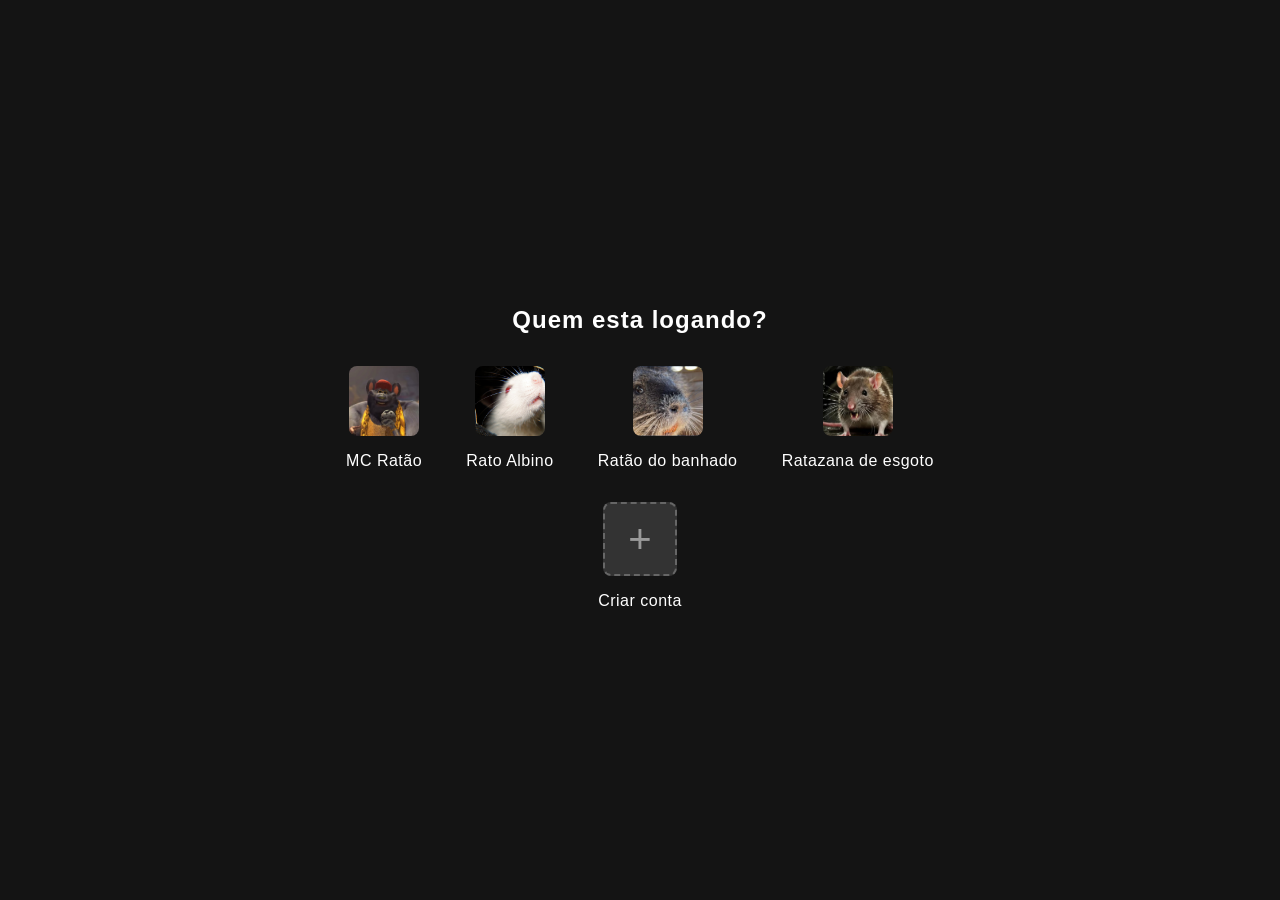
<file: index.html>
<!DOCTYPE html>
<html lang="pt-br">
<head>
    <meta charset="UTF-8">
    <meta name="viewport" content="width=device-width, initial-scale=1.0">
    <title>VendraX</title>
    <link rel="stylesheet" href="src/styles/style.css">
</head>
<body>
    <main>
        <h1>Quem esta logando?</h1>
        <section aria-label="Perfis disponíveis">
            <nav class="profiles">
                <ul>
                    <li>
                        <a href="src/pages/login.html?image=src/assets/images/perfil-1.jpg&name=MC%20Ratão" class="profile">
                            <figure>
                                <img src="src/assets/images/perfil-1.jpg" alt="Perfil do usuário MC Ratão com estilo personalizado">
                                <figcaption>MC Ratão</figcaption>
                            </figure>
                        </a>
                    </li>
                    <li>
                        <a href="src/pages/login.html?image=src/assets/images/perfil-2.jpg&name=Rato%20Albino" class="profile">
                            <figure>
                                <img src="src/assets/images/perfil-2.jpg" alt="Perfil do usuário Rato Albino">
                                <figcaption>Rato Albino</figcaption>
                            </figure>
                        </a>
                    </li>
                    <li>
                        <a href="src/pages/login.html?image=src/assets/images/perfil-3.jpg&name=Ratão%20do%20banhado" class="profile">
                            <figure>
                                <img src="src/assets/images/perfil-3.jpg" alt="Perfil do usuário Ratão do banhado">
                                <figcaption>Ratão do banhado</figcaption>
                            </figure>
                        </a>
                    </li>
                    <li>
                        <a href="src/pages/login.html?image=src/assets/images/perfil-4.jpg&name=Ratazana%20de%20esgoto" class="profile">
                            <figure>
                                <img src="src/assets/images/perfil-4.jpg" alt="Perfil do usuário Ratazana de esgoto">
                                <figcaption>Ratazana de esgoto</figcaption>
                            </figure>
                        </a>
                    </li>
                    <li>
                        <a href="#" class="profile add-profile">
                            <figure>
                                <div class="add-icon">+</div>
                                <figcaption>Criar conta</figcaption>
                            </figure>
                        </a>
                    </li>
                </ul>
            </nav>
        </section>
    </main>
</body>
</html>
</file>
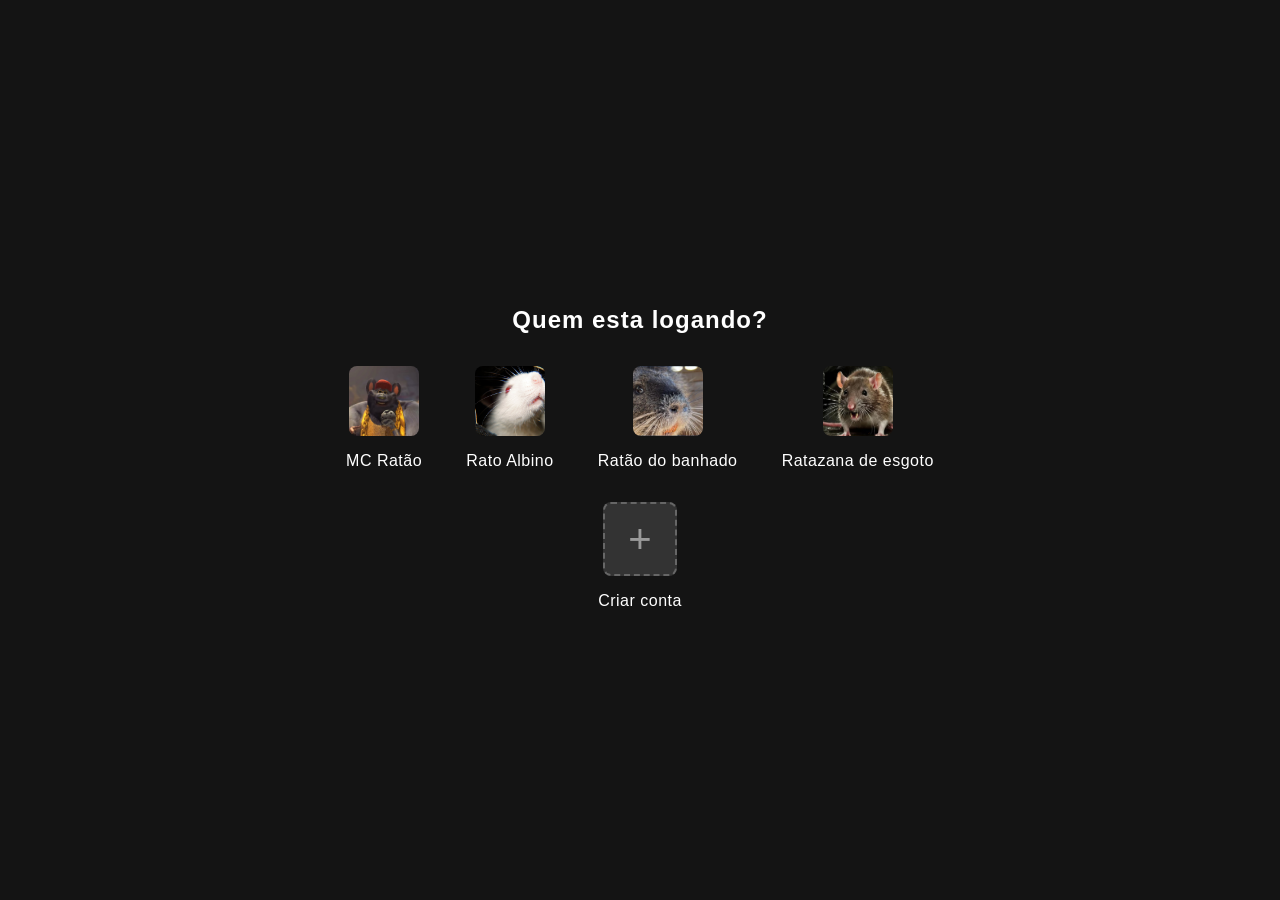
<file: public/index.html>
<!DOCTYPE html>
<html lang="pt-br">
<head>
    <meta charset="UTF-8">
    <meta name="viewport" content="width=device-width, initial-scale=1.0">
    <title>VendraX - Redirecionamento</title>
    <script>
        // Redirecionar para a página principal
        window.location.href = '../src/pages/index.html';
    </script>
</head>
<body>
    <p>Redirecionando para VendraX...</p>
    <p>Se não for redirecionado automaticamente, <a href="../src/pages/index.html">clique aqui</a>.</p>
</body>
</html>
</file>
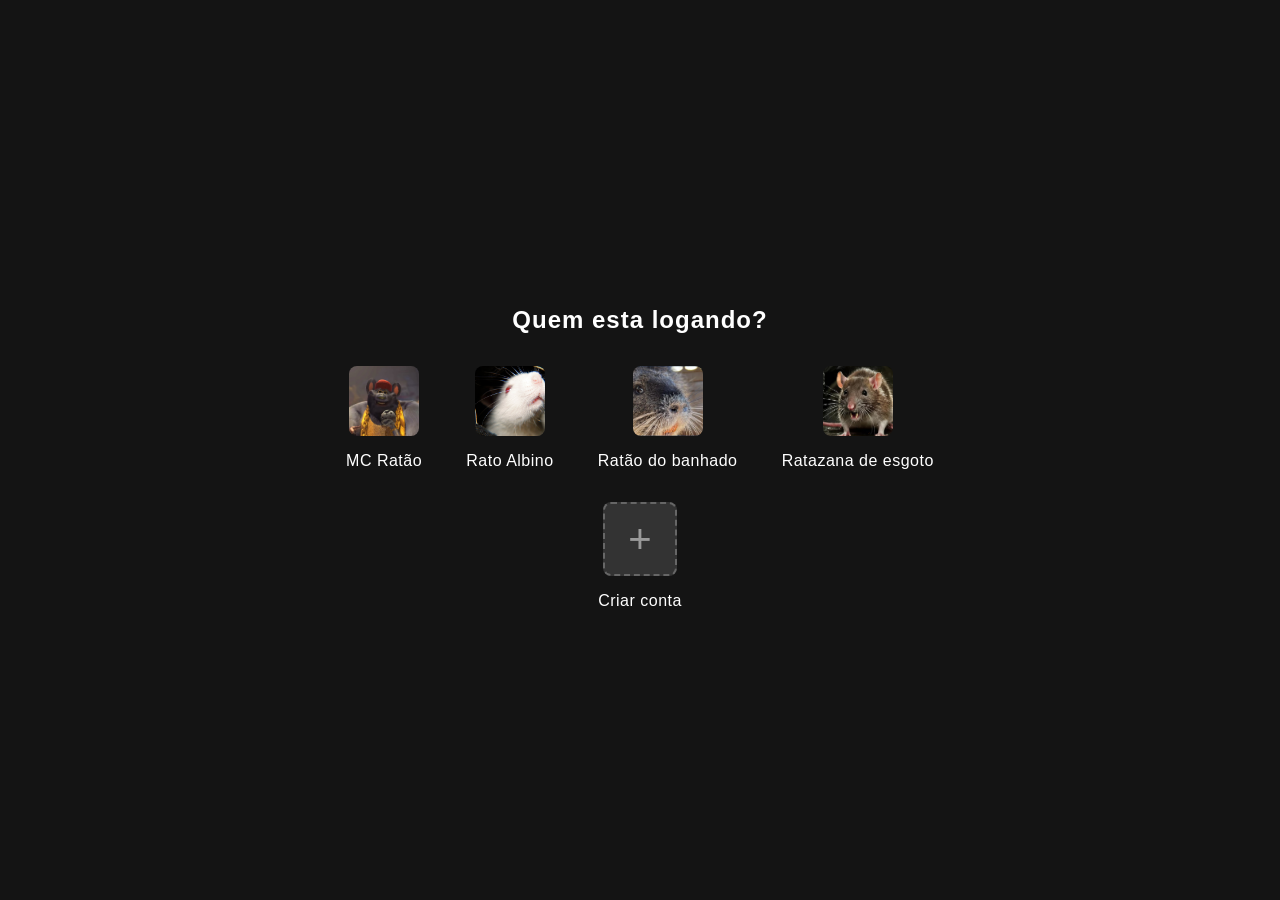
<file: src/pages/index.html>
<!DOCTYPE html>
<html lang="pt-br">
<head>
    <meta charset="UTF-8">
    <meta name="viewport" content="width=device-width, initial-scale=1.0">
    <title>VendraX</title>
    <link rel="stylesheet" href="../styles/style.css">
</head>
<body>
    <main>
        <h1>Quem esta logando?</h1>
        <section aria-label="Perfis disponíveis">
            <nav class="profiles">
                <ul>
                    <li>
                        <a href="login.html?image=../assets/images/perfil-1.jpg&name=MC%20Ratão" class="profile">
                            <figure>
                                <img src="../assets/images/perfil-1.jpg" alt="Perfil do usuário MC Ratão com estilo personalizado">
                                <figcaption>MC Ratão</figcaption>
                            </figure>
                        </a>
                    </li>
                    <li>
                        <a href="login.html?image=../assets/images/perfil-2.jpg&name=Rato%20Albino" class="profile">
                            <figure>
                                <img src="../assets/images/perfil-2.jpg" alt="Perfil do usuário Rato Albino">
                                <figcaption>Rato Albino</figcaption>
                            </figure>
                        </a>
                    </li>
                    <li>
                        <a href="login.html?image=../assets/images/perfil-3.jpg&name=Ratão%20do%20banhado" class="profile">
                            <figure>
                                <img src="../assets/images/perfil-3.jpg" alt="Perfil do usuário Ratão do banhado">
                                <figcaption>Ratão do banhado</figcaption>
                            </figure>
                        </a>
                    </li>
                    <li>
                        <a href="login.html?image=../assets/images/perfil-4.jpg&name=Ratazana%20de%20esgoto" class="profile">
                            <figure>
                                <img src="../assets/images/perfil-4.jpg" alt="Perfil do usuário Ratazana de esgoto">
                                <figcaption>Ratazana de esgoto</figcaption>
                            </figure>
                        </a>
                    </li>
                    <li>
                        <a href="#" class="profile add-profile">
                            <figure>
                                <div class="add-icon">+</div>
                                <figcaption>Criar conta</figcaption>
                            </figure>
                        </a>
                    </li>
                </ul>
            </nav>
        </section>
    </main>
</body>
</html>
</file>
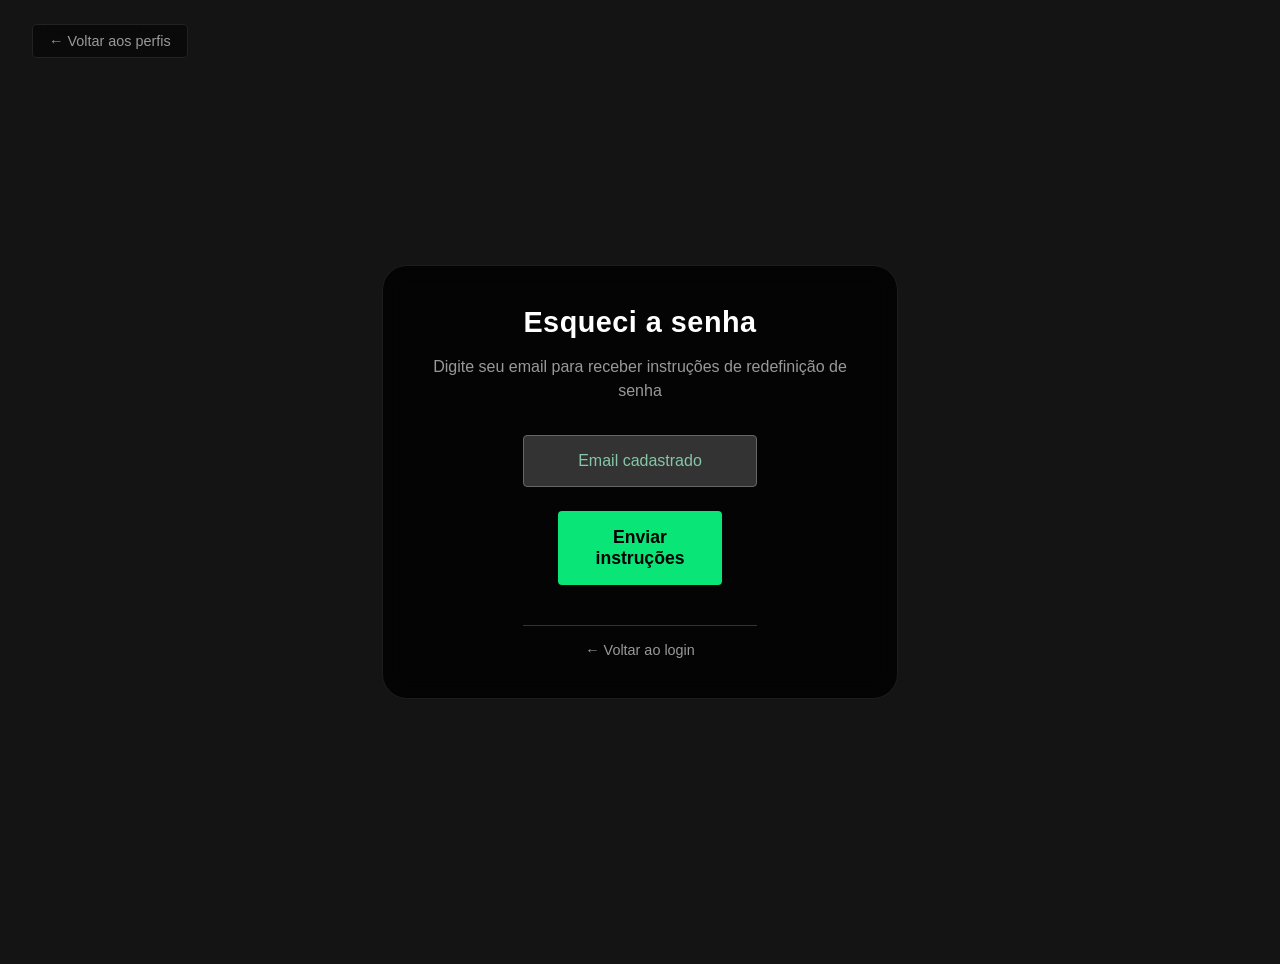
<file: forgot.html>
<!DOCTYPE html>
<html lang="pt-br">
<head>
    <meta charset="UTF-8">
    <meta name="viewport" content="width=device-width, initial-scale=1.0">
    <title>Esqueci a Senha - VendraX</title>
    <link rel="stylesheet" href="./login.css">
    <link rel="stylesheet" href="./forgot.css">
</head>
<body>
    <main class="login-container">
        <div class="top-nav">
            <a href="./index.html" class="back-link-top">← Voltar aos perfis</a>
        </div>
        
        <div class="login-card forgot-card">
            <div class="forgot-header">
                <h1>Esqueci a senha</h1>
                <p class="forgot-description">Digite seu email para receber instruções de redefinição de senha</p>
            </div>
            
            <form id="forgot-form" onsubmit="handleForgotPassword(event)">
                <div class="input-group">
                    <input 
                        type="email" 
                        id="email" 
                        placeholder="Email cadastrado" 
                        required
                        aria-label="Email"
                    >
                </div>
                
                <button type="submit" class="login-btn forgot-btn">
                    Enviar instruções
                </button>
                
                <div class="form-links">
                    <a href="./login.html" class="back-link">← Voltar ao login</a>
                </div>
            </form>
        </div>
    </main>
    
    <script src="./forgot.js"></script>
</body>
</html>
</file>
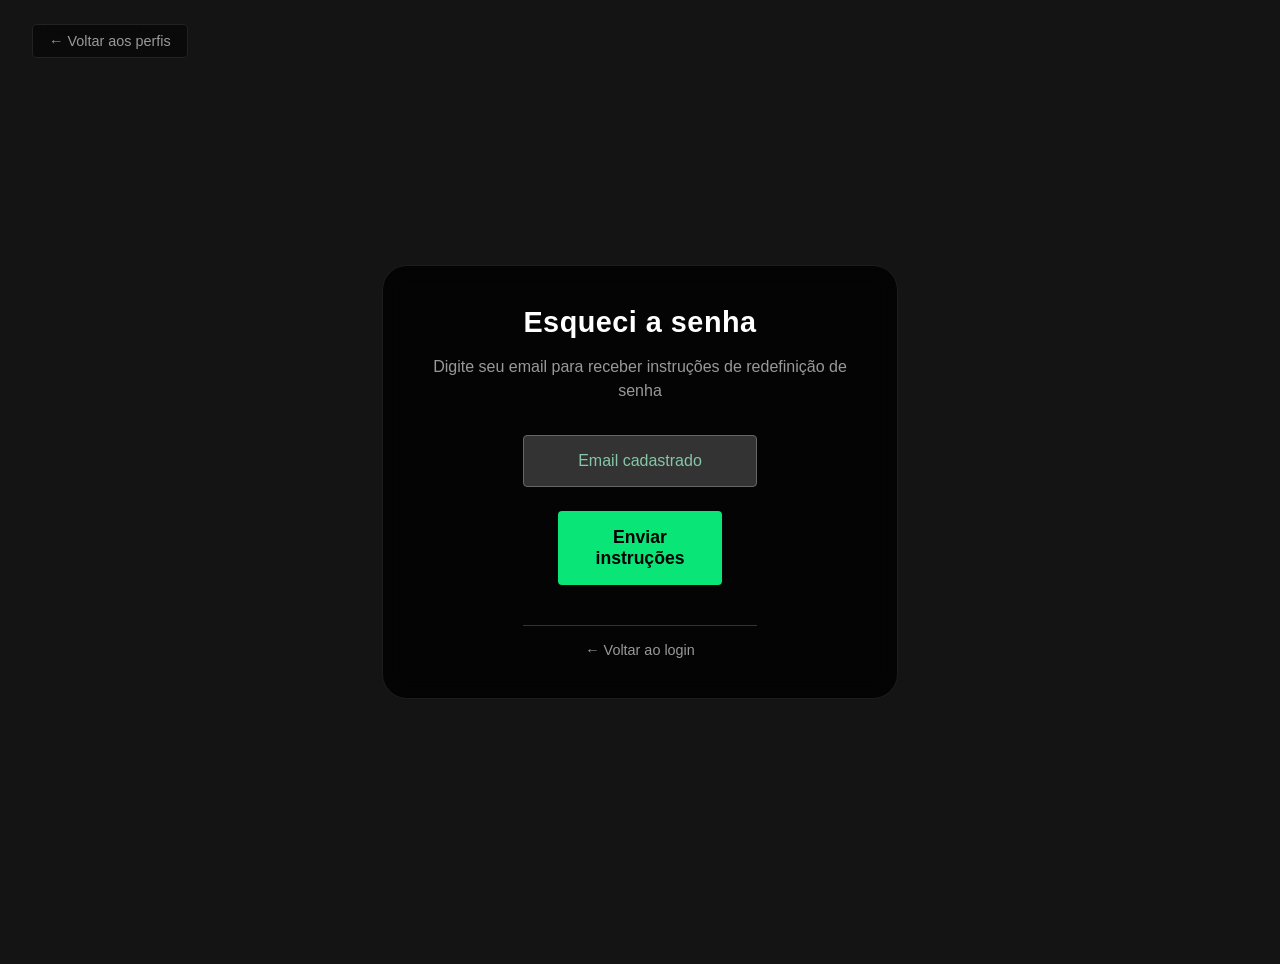
<file: src/pages/forgot.html>
<!DOCTYPE html>
<html lang="pt-br">
<head>
    <meta charset="UTF-8">
    <meta name="viewport" content="width=device-width, initial-scale=1.0">
    <title>Esqueci a Senha - VendraX</title>
    <link rel="stylesheet" href="../styles/login.css">
    <link rel="stylesheet" href="../styles/forgot.css">
</head>
<body>
    <main class="login-container">
        <div class="top-nav">
            <a href="index.html" class="back-link-top">← Voltar aos perfis</a>
        </div>
        
        <div class="login-card forgot-card">
            <div class="forgot-header">
                <h1>Esqueci a senha</h1>
                <p class="forgot-description">Digite seu email para receber instruções de redefinição de senha</p>
            </div>
            
            <form id="forgot-form" onsubmit="handleForgotPassword(event)">
                <div class="input-group">
                    <input 
                        type="email" 
                        id="email" 
                        placeholder="Email cadastrado" 
                        required
                        aria-label="Email"
                    >
                </div>
                
                <button type="submit" class="login-btn forgot-btn">
                    Enviar instruções
                </button>
                
                <div class="form-links">
                    <a href="login.html" class="back-link">← Voltar ao login</a>
                </div>
            </form>
        </div>
    </main>
    
    <script src="../scripts/forgot.js"></script>
</body>
</html>
</file>
<file: src/styles/style.css>
body {
    background: #141414;
    /* Define a cor de fundo da página */
    color: #fff;
    /* Define a cor do texto principal */
    font-family: 'Segoe UI', Arial, Helvetica, sans-serif;
    /* Define a fonte usada no site */
    margin: 0;
    /* Remove a margem padrão do body */
    min-height: 100vh;
    /* Garante que o body ocupe pelo menos toda a altura da tela */
}

main {
    display: flex;
    /* Usa flexbox para layout */
    flex-direction: column;
    /* Organiza os elementos em coluna */
    align-items: center;
    /* Centraliza os itens horizontalmente */
    justify-content: center;
    /* Centraliza os itens verticalmente */
    min-height: 100vh;
    /* Garante altura mínima de 100% da tela */
}

h1 {
    font-size: 2.5rem;
    /* Define o tamanho da fonte do título */
    font-weight: bold;
    /* Deixa o texto em negrito */
    margin-bottom: 2rem;
    /* Espaço abaixo do título */
    letter-spacing: 1px;
    /* Espaçamento entre letras */
}

section[aria-label="Perfis disponíveis"] {
    width: 100%;
    /* Ocupa toda a largura disponível */
    max-width: 600px;
    /* Limita a largura máxima */
    display: flex;
    /* Usa flexbox */
    justify-content: center;
    /* Centraliza os perfis */
}

nav.profiles {
    display: flex;
    /* Usa flexbox para os perfis */
    justify-content: center;
    /* Centraliza o container */
    width: 100%;
    /* Ocupa toda largura disponível */
    max-width: 800px;
    /* Limita largura máxima para melhor alinhamento */
}

ul {
    list-style: none; /* Remove o ponto dos itens da lista */
    padding: 0; /* Remove o padding padrão */
    margin: 0; /* Remove a margem padrão */
    display: flex; /* Usa flexbox para os itens */
    flex-wrap: wrap; /* Permite que os itens quebrem para a próxima linha */
    justify-content: space-around; /* Distribui uniformemente os itens */
    align-items: flex-start; /* Alinha itens no topo */
    gap: 2rem; /* Espaço consistente entre os itens */
    width: 100%; /* Ocupa toda a largura disponível */
}

.profile {
    text-decoration: none;
    /* Remove sublinhado dos links */
    color: #fff;
    /* Cor do texto dos links */
    transition: transform 0.2s, box-shadow 0.2s;
    /* Suaviza animações de transformação e sombra */
}

figure {
    margin: 0;
    /* Remove margem padrão */
    display: flex;
    /* Usa flexbox */
    flex-direction: column;
    /* Organiza em coluna */
    align-items: center;
    /* Centraliza itens */
}

.add-icon {
    width: 120px;
    height: 120px;
    border-radius: 8px;
    background: #333;
    border: 2px dashed #666;
    display: flex;
    align-items: center;
    justify-content: center;
    font-size: 4rem;
    color: #999;
    font-weight: 300;
    margin-bottom: 0.5rem;
    transition: all 0.2s;
}

.add-profile:hover .add-icon {
    background: #444;
    border-color: #09e577;
    color: #09e577;
}

img {
    width: 120px;
    /* Largura fixa da imagem */
    height: 120px;
    /* Altura fixa da imagem */
    border-radius: 8px;
    /* Bordas arredondadas */
    object-fit: cover;
    /* Mantém proporção da imagem */
    margin-bottom: 0.5rem;
    /* Espaço abaixo da imagem */
    background: #222;
    /* Cor de fundo da imagem */
    display: block;
    /* Exibe como bloco */
    border: 1px transparent;
    /* Borda inicial invisível */
}

img:hover {
    border: 1px solid #09e577;
    /* Borda branca ao passar o mouse */
}

figcaption {
    font-size: 1.1rem;
    /* Tamanho da fonte da legenda */
    font-weight: 500;
    /* Peso da fonte */
    margin-top: 0.5rem;
    /* Espaço acima da legenda */
    letter-spacing: 0.5px;
    /* Espaçamento entre letras */
}


/* Responsividade para tablets e celulares */
@media (max-width: 900px) {
    section[aria-label="Perfis disponíveis"] {
        max-width: 100%;
        /* Remove limite de largura */
        padding: 0 1rem;
        /* Adiciona espaçamento lateral */
    }

    nav.profiles {
        max-width: 600px;
        /* Ajusta largura máxima para tablets */
    }

    ul {
        gap: 1.5rem;
        /* Reduz espaço entre perfis */
        justify-content: space-evenly;
        /* Distribuição mais uniforme */
    }

    .add-icon {
        width: 90px;
        height: 90px;
        font-size: 3rem;
    }

    h1 {
        font-size: 2rem;
        /* Reduz tamanho do título */
    }
}

@media (max-width: 600px) {
    main {
        /* aumenta a margem superior para dar mais espaço em telas pequenas */
        margin-top: 6rem;

        min-height: auto;
        /* Remove altura mínima */
        padding: 2rem 0;
    }

    nav.profiles {
        flex-direction: column;
        /* Perfis em coluna */
        align-items: center;
    }

    ul {
        gap: 4rem;
        /* Aumenta espaço entre itens */
    }
}

@media (min-width: 901px) {
    nav.profiles {
        flex-direction: row; /* Perfis na horizontal em telas grandes */
        align-items: center;
    }

    .add-icon {
        width: 70px;
        height: 70px;
        font-size: 2.5rem;
    }

    img {
        width: 70px;
        /* Imagem menor */
        height: 70px;
    }

    h1 {
        font-size: 1.5rem;
        /* Título menor */
    }

    figcaption {
        font-size: 1rem;
        /* Legenda menor */
    }
}
</file>
<file: login.css>
body {
    background: #141414;
    color: #fff;
    font-family: 'Segoe UI', Arial, Helvetica, sans-serif;
    margin: 0;
    min-height: 100vh;
}

.login-container {
    display: flex;
    align-items: center;
    justify-content: center;
    min-height: 100vh;
    padding: 2rem;
    position: relative;
}

.login-card {
    background: rgba(0, 0, 0, 0.8);
    border-radius: 25px;
    padding: 3rem 2rem;
    width: 100%;
    max-width: 400px;
    text-align: center;
    backdrop-filter: blur(10px);
    border: 1px solid rgba(255, 255, 255, 0.1);
    margin: 0 auto;
    display: flex;
    flex-direction: column;
    align-items: center;
}

.profile-info {
    margin-bottom: 2rem;
}

.profile-info img {
    width: 120px;
    height: 120px;
    border-radius: 8px;
    object-fit: cover;
    margin-bottom: 1rem;
    border: 3px solid #09e577;
    display: block;
    margin-left: auto;
    margin-right: auto;
}

.profile-info h2 {
    font-size: 2rem;
    font-weight: 600;
    margin: 0;
    letter-spacing: 1px;
}

#login-form {
    width: 100%;
    display: flex;
    flex-direction: column;
    align-items: center;
}

.input-group {
    margin-bottom: 1.5rem;
    width: 100%;
    text-align: center;
}

input[type="password"] {
    width: 100%;
    padding: 1rem;
    background: #333;
    border: 1px solid #666;
    border-radius: 4px;
    color: #fff;
    font-size: 1rem;
    transition: border-color 0.3s;
    box-sizing: border-box;
    display: block;
}

input[type="password"]:focus {
    outline: none;
    border-color: #09e577;
    background: #444;
}

input[type="password"]::placeholder {
    text-align: center;
    color: #85c7a6;
}

.login-btn {
    width: 60%;
    padding: 1rem;
    background: #09e577;
    color: #000000;
    border: none;
    border-radius: 4px;
    font-size: 1.1rem;
    font-weight: 600;
    cursor: pointer;
    transition: background 0.3s;
    margin-bottom: 1.5rem;
}

.login-btn:hover {
    background: #ffffff;
}

.form-links {
    display: flex;
    flex-direction: column;
    gap: 1rem;
    width: 100%;
    text-align: center;
}

.forgot-link, .back-link {
    color: #999;
    text-decoration: none;
    font-size: 0.9rem;
    transition: color 0.3s;
}

.forgot-link:hover, .back-link:hover {
    color: #fff;
}

.back-link {
    margin-top: 1rem;
    padding-top: 1rem;
    border-top: 1px solid #333;
}

.top-nav {
    position: absolute;
    top: 2rem;
    left: 2rem;
    z-index: 10;
}

.back-link-top {
    color: #999;
    text-decoration: none;
    font-size: 0.9rem;
    transition: color 0.3s;
    padding: 0.5rem 1rem;
    border-radius: 4px;
    background: rgba(0, 0, 0, 0.5);
    backdrop-filter: blur(10px);
    border: 1px solid rgba(255, 255, 255, 0.1);
}

.back-link-top:hover {
    color: #fff;
    background: rgba(0, 0, 0, 0.8);
}

/* Responsividade */
@media (max-width: 600px) {
    .login-card {
        padding: 2rem 1.5rem;
        margin: 1rem;
    }
    
    .profile-info img {
        width: 100px;
        height: 100px;
    }
    
    .profile-info h2 {
        font-size: 1.5rem;
    }
    
    .top-nav {
        top: 1rem;
        left: 1rem;
    }
    
    .back-link-top {
        font-size: 0.8rem;
        padding: 0.4rem 0.8rem;
    }
}
</file>
<file: forgot.css>
.forgot-card {
    max-width: 450px;
    padding: 2.5rem 2rem;
}

.forgot-header {
    text-align: center;
    margin-bottom: 2rem;
}

.forgot-header h1 {
    font-size: 1.8rem;
    font-weight: 600;
    margin: 0 0 1rem 0;
    color: #fff;
    letter-spacing: 0.5px;
}

.forgot-description {
    color: #999;
    font-size: 1rem;
    line-height: 1.5;
    margin: 0;
    padding: 0 1rem;
}

input[type="email"] {
    width: 100%;
    padding: 1rem;
    background: #333;
    border: 1px solid #666;
    border-radius: 4px;
    color: #fff;
    font-size: 1rem;
    transition: border-color 0.3s;
    box-sizing: border-box;
    display: block;
}

input[type="email"]:focus {
    outline: none;
    border-color: #09e577;
    background: #444;
}

input[type="email"]::placeholder {
    text-align: center;
    color: #85c7a6;
}

.forgot-btn {
    width: 70%;
    padding: 1rem;
    background: #09e577;
    color: #000000;
    border: none;
    border-radius: 4px;
    font-size: 1.1rem;
    font-weight: 600;
    cursor: pointer;
    transition: background 0.3s;
    margin-bottom: 1.5rem;
}

.forgot-btn:hover {
    background: #ffffff;
}

.success-message {
    background: rgba(9, 229, 119, 0.1);
    border: 1px solid #09e577;
    border-radius: 4px;
    padding: 1rem;
    margin-bottom: 1.5rem;
    color: #09e577;
    text-align: center;
    display: none;
}

.error-message {
    background: rgba(229, 9, 20, 0.1);
    border: 1px solid #e50914;
    border-radius: 4px;
    padding: 1rem;
    margin-bottom: 1.5rem;
    color: #e50914;
    text-align: center;
    display: none;
}

/* Responsividade */
@media (max-width: 600px) {
    .forgot-card {
        padding: 2rem 1.5rem;
        margin: 1rem;
    }
    
    .forgot-header h1 {
        font-size: 1.5rem;
    }
    
    .forgot-description {
        font-size: 0.9rem;
        padding: 0;
    }
    
    .forgot-btn {
        width: 80%;
    }
}
</file>
<file: src/styles/login.css>
body {
    background: #141414;
    color: #fff;
    font-family: 'Segoe UI', Arial, Helvetica, sans-serif;
    margin: 0;
    min-height: 100vh;
}

.login-container {
    display: flex;
    align-items: center;
    justify-content: center;
    min-height: 100vh;
    padding: 2rem;
    position: relative;
}

.login-card {
    background: rgba(0, 0, 0, 0.8);
    border-radius: 25px;
    padding: 3rem 2rem;
    width: 100%;
    max-width: 400px;
    text-align: center;
    backdrop-filter: blur(10px);
    border: 1px solid rgba(255, 255, 255, 0.1);
    margin: 0 auto;
    display: flex;
    flex-direction: column;
    align-items: center;
}

.profile-info {
    margin-bottom: 2rem;
}

.profile-info img {
    width: 120px;
    height: 120px;
    border-radius: 8px;
    object-fit: cover;
    margin-bottom: 1rem;
    border: 3px solid #09e577;
    display: block;
    margin-left: auto;
    margin-right: auto;
}

.profile-info h2 {
    font-size: 2rem;
    font-weight: 600;
    margin: 0;
    letter-spacing: 1px;
}

#login-form {
    width: 100%;
    display: flex;
    flex-direction: column;
    align-items: center;
}

.input-group {
    margin-bottom: 1.5rem;
    width: 100%;
    text-align: center;
}

input[type="password"] {
    width: 100%;
    padding: 1rem;
    background: #333;
    border: 1px solid #666;
    border-radius: 4px;
    color: #fff;
    font-size: 1rem;
    transition: border-color 0.3s;
    box-sizing: border-box;
    display: block;
}

input[type="password"]:focus {
    outline: none;
    border-color: #09e577;
    background: #444;
}

input[type="password"]::placeholder {
    text-align: center;
    color: #85c7a6;
}

.login-btn {
    width: 60%;
    padding: 1rem;
    background: #09e577;
    color: #000000;
    border: none;
    border-radius: 4px;
    font-size: 1.1rem;
    font-weight: 600;
    cursor: pointer;
    transition: background 0.3s;
    margin-bottom: 1.5rem;
}

.login-btn:hover {
    background: #ffffff;
}

.form-links {
    display: flex;
    flex-direction: column;
    gap: 1rem;
    width: 100%;
    text-align: center;
}

.forgot-link, .back-link {
    color: #999;
    text-decoration: none;
    font-size: 0.9rem;
    transition: color 0.3s;
}

.forgot-link:hover, .back-link:hover {
    color: #fff;
}

.back-link {
    margin-top: 1rem;
    padding-top: 1rem;
    border-top: 1px solid #333;
}

.top-nav {
    position: absolute;
    top: 2rem;
    left: 2rem;
    z-index: 10;
}

.back-link-top {
    color: #999;
    text-decoration: none;
    font-size: 0.9rem;
    transition: color 0.3s;
    padding: 0.5rem 1rem;
    border-radius: 4px;
    background: rgba(0, 0, 0, 0.5);
    backdrop-filter: blur(10px);
    border: 1px solid rgba(255, 255, 255, 0.1);
}

.back-link-top:hover {
    color: #fff;
    background: rgba(0, 0, 0, 0.8);
}

/* Responsividade */
@media (max-width: 600px) {
    .login-card {
        padding: 2rem 1.5rem;
        margin: 1rem;
    }
    
    .profile-info img {
        width: 100px;
        height: 100px;
    }
    
    .profile-info h2 {
        font-size: 1.5rem;
    }
    
    .top-nav {
        top: 1rem;
        left: 1rem;
    }
    
    .back-link-top {
        font-size: 0.8rem;
        padding: 0.4rem 0.8rem;
    }
}
</file>
<file: src/styles/forgot.css>
.forgot-card {
    max-width: 450px;
    padding: 2.5rem 2rem;
}

.forgot-header {
    text-align: center;
    margin-bottom: 2rem;
}

.forgot-header h1 {
    font-size: 1.8rem;
    font-weight: 600;
    margin: 0 0 1rem 0;
    color: #fff;
    letter-spacing: 0.5px;
}

.forgot-description {
    color: #999;
    font-size: 1rem;
    line-height: 1.5;
    margin: 0;
    padding: 0 1rem;
}

input[type="email"] {
    width: 100%;
    padding: 1rem;
    background: #333;
    border: 1px solid #666;
    border-radius: 4px;
    color: #fff;
    font-size: 1rem;
    transition: border-color 0.3s;
    box-sizing: border-box;
    display: block;
}

input[type="email"]:focus {
    outline: none;
    border-color: #09e577;
    background: #444;
}

input[type="email"]::placeholder {
    text-align: center;
    color: #85c7a6;
}

.forgot-btn {
    width: 70%;
    padding: 1rem;
    background: #09e577;
    color: #000000;
    border: none;
    border-radius: 4px;
    font-size: 1.1rem;
    font-weight: 600;
    cursor: pointer;
    transition: background 0.3s;
    margin-bottom: 1.5rem;
}

.forgot-btn:hover {
    background: #ffffff;
}

.success-message {
    background: rgba(9, 229, 119, 0.1);
    border: 1px solid #09e577;
    border-radius: 4px;
    padding: 1rem;
    margin-bottom: 1.5rem;
    color: #09e577;
    text-align: center;
    display: none;
}

.error-message {
    background: rgba(229, 9, 20, 0.1);
    border: 1px solid #e50914;
    border-radius: 4px;
    padding: 1rem;
    margin-bottom: 1.5rem;
    color: #e50914;
    text-align: center;
    display: none;
}

/* Responsividade */
@media (max-width: 600px) {
    .forgot-card {
        padding: 2rem 1.5rem;
        margin: 1rem;
    }
    
    .forgot-header h1 {
        font-size: 1.5rem;
    }
    
    .forgot-description {
        font-size: 0.9rem;
        padding: 0;
    }
    
    .forgot-btn {
        width: 80%;
    }
}
</file>
